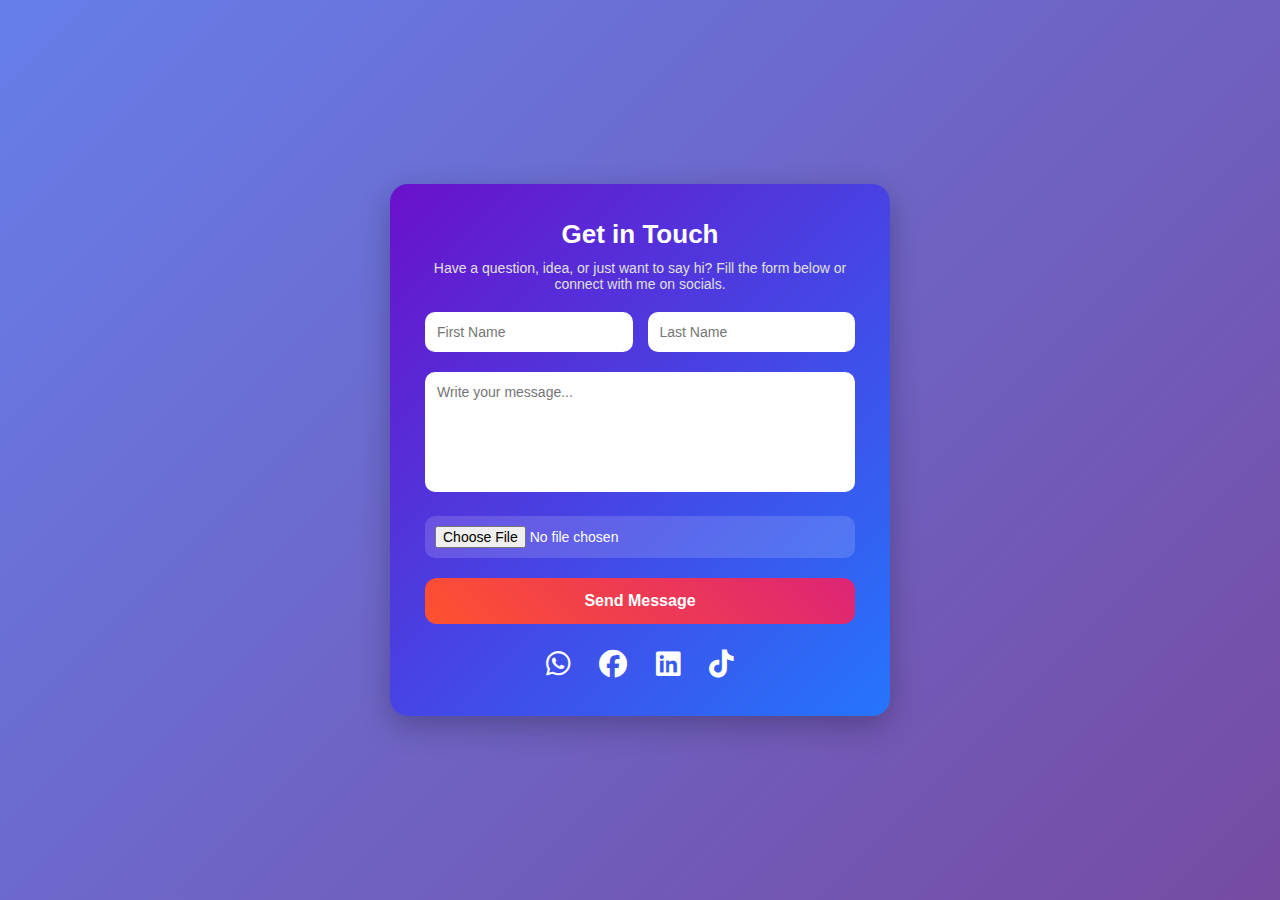
<file: Contact.html>
<!DOCTYPE html>
<html lang="en">

<head>
    <meta charset="UTF-8">
    <meta name="viewport" content="width=device-width, initial-scale=1.0">
    <title>Contact Me</title>
    <link rel="stylesheet" href="contact.css">
    <!-- Font Awesome for social icons -->
    <link href="https://cdnjs.cloudflare.com/ajax/libs/font-awesome/6.4.0/css/all.min.css" rel="stylesheet">
</head>

<body>
    <div class="contact-container">
        <div class="contact-card">
            <h1>Get in Touch</h1>
            <p>Have a question, idea, or just want to say hi? Fill the form below or connect with me on socials.</p>

            <form action="https://formspree.io/f/xldpejng" method="POST" enctype="multipart/form-data">
                <div class="input-group">
                    <input type="text" name="firstname" placeholder="First Name" required>
                    <input type="text" name="lastname" placeholder="Last Name" required>
                </div>
                <textarea name="message" placeholder="Write your message..." required></textarea>

                <input type="file" name="attachment" accept="image/*,.pdf,.doc,.docx">

                <button type="submit">Send Message</button>
            </form>

            <div class="social-links">
                <a href="https://wa.me/2349033262598" target="_blank"><i class="fab fa-whatsapp"></i></a>
                <a href="https://facebook.com/yourprofile" target="_blank"><i class="fab fa-facebook"></i></a>
                <a href="https://www.linkedin.com/in/israel-bright-babatunde-74490a336/" target="_blank"><i class="fab fa-linkedin"></i></a>
                <a href="https://www.tiktok.com/@tech.wizard696?" target="_blank"><i class="fab fa-tiktok"></i></a>
            </div>
        </div>
    </div>
</body>

</html>
</file>
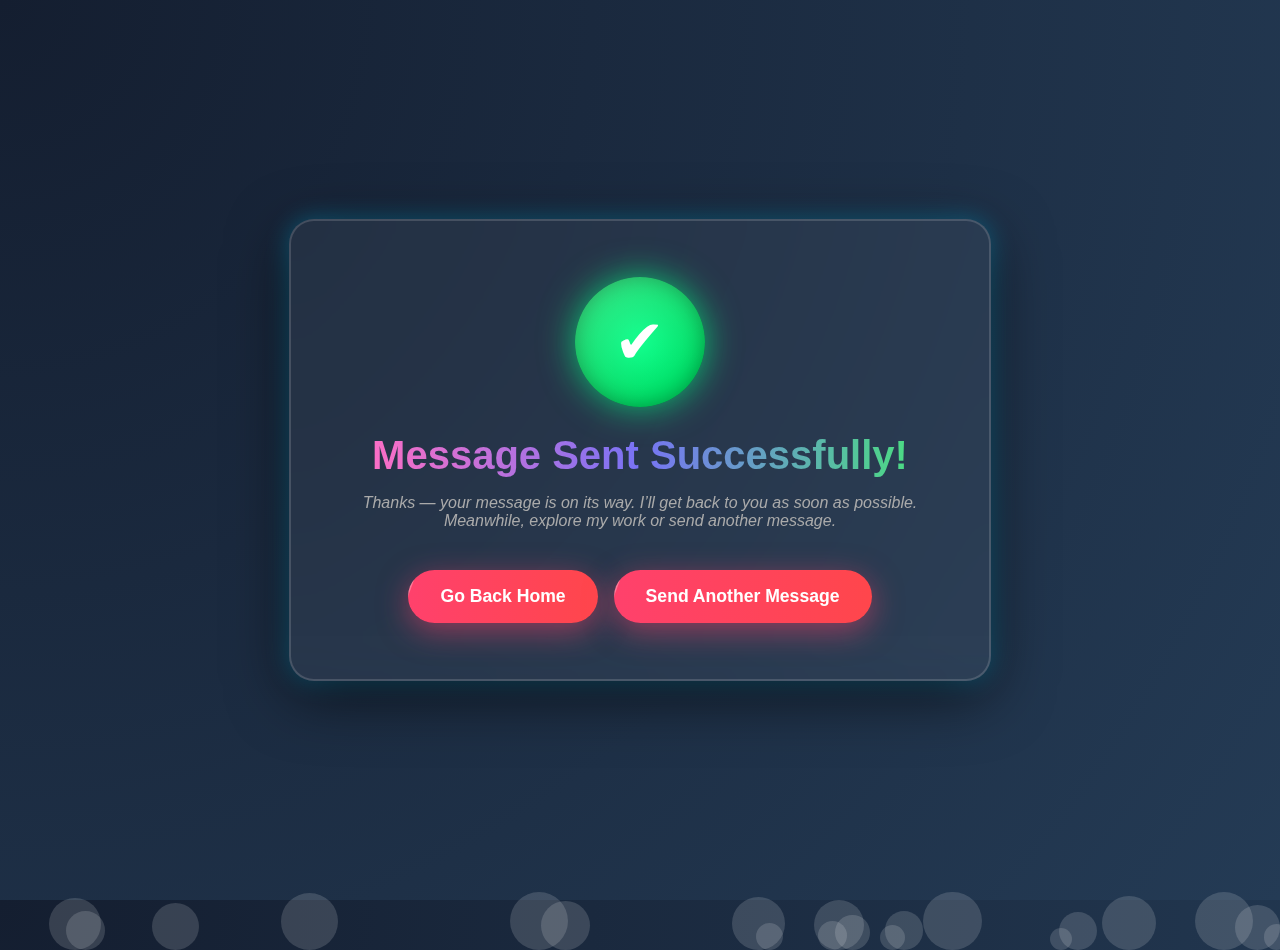
<file: form.html>
<!DOCTYPE html>
<html lang="en">

<head>
    <meta charset="UTF-8">
    <meta name="viewport" content="width=device-width, initial-scale=1.0">
    <title>Success</title>
    <link rel="stylesheet" href="form.css">
</head>

<body>
    <script>
        // Confetti
        for (let i = 0; i < 80; i++) {
            let confetti = document.createElement("div");
            confetti.className = "confetti";
            confetti.style.left = Math.random() * 100 + "vw";
            confetti.style.background = `hsl(${Math.random() * 360}, 100%, 50%)`;
            confetti.style.animationDuration = (Math.random() * 3 + 2) + "s";
            confetti.style.opacity = Math.random();
            document.body.appendChild(confetti);
        }

        // Bubbles
        for (let i = 0; i < 20; i++) {
            let bubble = document.createElement("div");
            bubble.className = "bubble";
            let size = Math.random() * 40 + 20;
            bubble.style.width = size + "px";
            bubble.style.height = size + "px";
            bubble.style.left = Math.random() * 100 + "vw";
            bubble.style.animationDuration = (Math.random() * 10 + 5) + "s";
            document.body.appendChild(bubble);
        }
    </script>

    <div class="container">
        <div class="icon">✔</div>
        <h1 class="success">Message Sent Successfully!</h1>
        <!-- <p class="subtitle">Your message has been delivered 🎉<br> We’ll reach out to you shortly.</p> -->
        <p class="thanks">Thanks — your message is on its way. I’ll get back to you as soon as possible.<br>
            Meanwhile, explore my work or send another message.</p>

        <div class="btn-container">
            <a href="index.html" class="btn">Go Back Home</a>
            <a href="form.html" class="btn">Send Another Message</a>
        </div>
    </div>
</body>

</html>
</file>
<file: form.css>
body {
            margin: 0;
            height: 100vh;
            display: flex;
            justify-content: center;
            align-items: center;
            background: radial-gradient(circle at top left, #141E30, #243B55);
            font-family: 'Poppins', sans-serif;
            overflow: hidden;
            position: relative;
        }

        .container {
            backdrop-filter: blur(20px);
            background: rgba(255, 255, 255, 0.05);
            border: 2px solid rgba(255, 255, 255, 0.15);
            border-radius: 25px;
            padding: 3.5rem 4.5rem;
            text-align: center;
            color: #fff;
            box-shadow: 0 15px 60px rgba(0, 0, 0, 0.6),
                0 0 25px rgba(0, 200, 255, 0.4);
            animation: fadeInUp 1s ease;
            position: relative;
            z-index: 1;
        }

        .icon {
            width: 130px;
            height: 130px;
            border-radius: 50%;
            background: radial-gradient(circle, #00ff85, #00c853);
            display: flex;
            justify-content: center;
            align-items: center;
            font-size: 3.8rem;
            color: white;
            margin: 0 auto 1.5rem;
            box-shadow: 0 0 35px rgba(0, 255, 133, 0.7), inset 0 0 20px rgba(0, 0, 0, 0.3);
            animation: pulse 1.8s infinite;
            position: relative;
            overflow: hidden;
        }

        .icon::after {
            content: "";
            position: absolute;
            top: -40%;
            left: -40%;
            width: 200%;
            height: 200%;
            background: linear-gradient(120deg, rgba(255, 255, 255, 0.3) 0%, transparent 60%);
            transform: rotate(25deg);
            animation: shine 3s infinite;
        }

        .success {
            font-size: 2.5rem;
            font-weight: bold;
            margin-bottom: 1rem;
            background: linear-gradient(90deg, #ff6ec4, #7873f5, #4ade80);
            -webkit-background-clip: text;
            -webkit-text-fill-color: transparent;
        }

        .subtitle {
            font-size: 1.1rem;
            color: #ddd;
            margin-bottom: 1.5rem;
            line-height: 1.6;
        }

        .thanks {
            font-size: 1rem;
            color: #aaa;
            margin-bottom: 2.5rem;
            font-style: italic;
        }

        .btn-container {
            display: flex;
            gap: 1rem;
            justify-content: center;
            flex-wrap: wrap;
        }

        .btn {
            display: inline-block;
            padding: 1rem 2rem;
            border-radius: 50px;
            background: linear-gradient(270deg, #ff416c, #ff4b2b, #ff416c);
            background-size: 400% 400%;
            color: #fff;
            text-decoration: none;
            font-weight: 600;
            font-size: 1.1rem;
            transition: all 0.3s ease;
            animation: gradientMove 6s ease infinite;
            box-shadow: 0 8px 30px rgba(255, 65, 108, 0.5);
            position: relative;
            overflow: hidden;
        }

        .btn::before {
            content: "";
            position: absolute;
            top: 0;
            left: -100%;
            width: 100%;
            height: 100%;
            background: rgba(255, 255, 255, 0.3);
            transform: skewX(-20deg);
            animation: btnShine 3s infinite;
        }

        .btn:hover {
            transform: scale(1.1);
            box-shadow: 0 12px 40px rgba(255, 65, 108, 0.7);
        }

        /* Floating bubbles */
        .bubble {
            position: absolute;
            border-radius: 50%;
            background: rgba(255, 255, 255, 0.15);
            bottom: -50px;
            animation: floatUp 10s linear infinite;
            z-index: 5;
        }

        /* Confetti */
        .confetti {
            position: absolute;
            width: 10px;
            height: 10px;
            top: -10px;
            opacity: 0.9;
            animation: fall 3s linear infinite;
            z-index: 5;
        }

        @keyframes fadeInUp {
            from {
                opacity: 0;
                transform: translateY(40px);
            }

            to {
                opacity: 1;
                transform: translateY(0);
            }
        }

        @keyframes pulse {
            0%,100% { transform: scale(1); }
            50% { transform: scale(1.1); }
        }

        @keyframes shine {
            from { transform: translateX(-100%) rotate(25deg); }
            to { transform: translateX(100%) rotate(25deg); }
        }

        @keyframes gradientMove {
            0% { background-position: 0% 50%; }
            50% { background-position: 100% 50%; }
            100% { background-position: 0% 50%; }
        }

        @keyframes btnShine {
            0% { left: -100%; }
            50%,100% { left: 100%; }
        }

        @keyframes floatUp {
            from { transform: translateY(0) scale(1); opacity: 0.4; }
            to { transform: translateY(-120vh) scale(1.5); opacity: 0; }
        }

        @keyframes fall {
            to { transform: translateY(110vh) rotate(720deg); }
        }
</file>
<file: contact.css>
/* Reset */
* {
    margin: 0;
    padding: 0;
    box-sizing: border-box;
    font-family: "Poppins", sans-serif;
}

body {
    background: linear-gradient(135deg, #667eea, #764ba2);
    min-height: 100vh;
    display: flex;
    justify-content: center;
    align-items: center;
    padding: 20px;
}

.contact-container {
    width: 100%;
    max-width: 500px;
}

.contact-card {
    background: linear-gradient(135deg, #6a11cb, #2575fc);
    padding: 35px;
    border-radius: 18px;
    box-shadow: 0 10px 30px rgba(0, 0, 0, 0.25);
    color: #fff;
    text-align: center;
}

.contact-card h1 {
    font-size: 26px;
    margin-bottom: 10px;
}

.contact-card p {
    font-size: 14px;
    margin-bottom: 20px;
    color: #e0e0e0;
}

.input-group {
    display: flex;
    gap: 15px;
    margin-bottom: 20px;
}

.input-group input {
    flex: 1;
    padding: 12px;
    border: none;
    border-radius: 10px;
    outline: none;
    font-size: 14px;
    /* background: rgba(255, 255, 255, 0.15); */
    /* color: #fff; */
}

textarea {
    width: 100%;
    padding: 12px;
    border-radius: 10px;
    border: none;
    outline: none;
    font-size: 14px;
    /* background: rgba(255, 255, 255, 0.15); */
    /* color: #fff; */
    margin-bottom: 20px;
    resize: none;
    min-height: 120px;
}

input[type="file"] {
    display: block;
    width: 100%;
    font-size: 14px;
    padding: 10px;
    border-radius: 10px;
    border: none;
    background: rgba(255, 255, 255, 0.15);
    color: #fff;
    cursor: pointer;
    margin-bottom: 20px;
}

button {
    width: 100%;
    padding: 14px;
    border: none;
    border-radius: 12px;
    font-size: 16px;
    font-weight: bold;
    cursor: pointer;
    background: linear-gradient(45deg, #ff512f, #dd2476);
    color: #fff;
    transition: transform 0.3s ease, opacity 0.3s ease;
}

button:hover {
    transform: scale(1.05);
    opacity: 0.9;
}

/* Social Links */
.social-links {
    margin-top: 25px;
}

.social-links a {
    color: #fff;
    font-size: 28px;
    margin: 0 12px;
    transition: transform 0.3s, color 0.3s;
}

.social-links a:hover {
    transform: scale(1.2);
    color: #ffcc70;
}

/* 🔹 Responsiveness */
@media (max-width: 600px) {
    .contact-card {
        padding: 25px;
    }

    .contact-card h1 {
        font-size: 22px;
    }

    .contact-card p {
        font-size: 13px;
    }

    .input-group {
        flex-direction: column;
        gap: 10px;
    }

    .social-links a {
        font-size: 24px;
        margin: 0 8px;
    }
}
</file>
